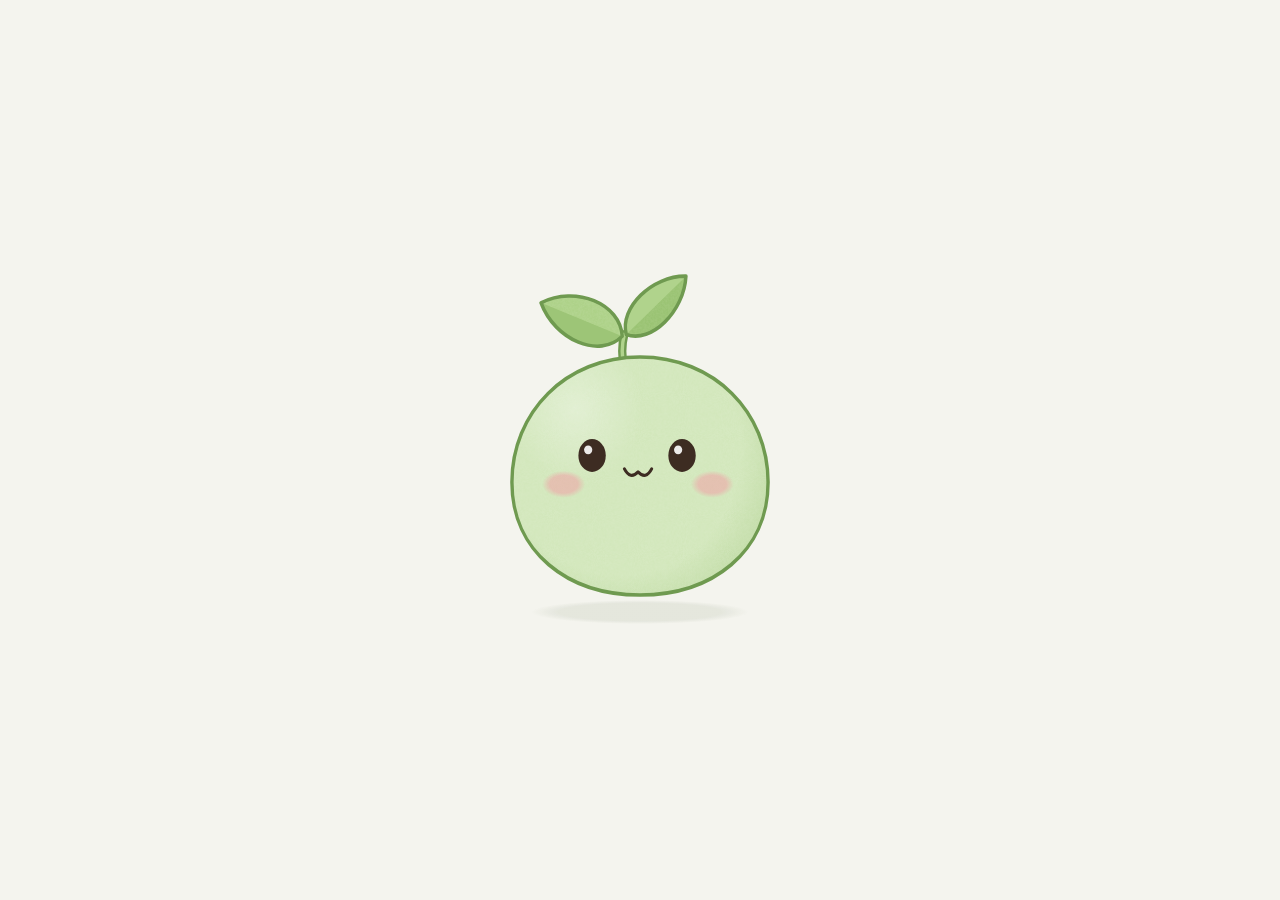
<file: frontend/sprout.html>
<!DOCTYPE html>
<html lang="zh-CN">
<head>
<meta charset="UTF-8">
<meta name="viewport" content="width=device-width, initial-scale=1.0">
<title>小芽团子</title>
<style>
  html, body { height: 100%; margin: 0; }
  body { display: grid; place-items: center; background: #f4f4ee; }
  canvas {
    width: min(80vmin, 512px);
    height: min(80vmin, 512px);
    touch-action: manipulation;
    -webkit-tap-highlight-color: transparent;
    border-radius: 16px;
  }
  canvas:focus { outline: none; }
  canvas:focus-visible { outline: 2px solid #9dc577; outline-offset: 4px; }
</style>
</head>
<body>
<canvas id="c" tabindex="0" role="button"
  aria-label="一个头顶小芽、会呼吸和眨眼的绿色团子，点击或按回车戳它一下"></canvas>
<script>
const canvas = document.getElementById('c');
const ctx = canvas.getContext('2d');
const SIZE = 512; // 逻辑坐标系，和原图 512×512 一致

// 哑光配色：低饱和、明度差小
const C = {
  line: '#6f9a50',
  body: '#d4e8be',
  bodyShade: '#c1dba6',
  leaf: '#b0d38c',
  leafShade: '#9dc577',
  eye: '#3d2c22',
  blush: '246,148,162',
  tongue: '#ee9aa6',
  ground: '90,110,70',
};

// 用户开启“减少动态效果”时降低幅度
const amp = matchMedia('(prefers-reduced-motion: reduce)').matches ? 0.3 : 1;

function resize() {
  const dpr = window.devicePixelRatio || 1;
  const rect = canvas.getBoundingClientRect();
  canvas.width = Math.round(rect.width * dpr);
  canvas.height = Math.round(rect.height * dpr);
}
window.addEventListener('resize', resize);
resize();

// 颗粒噪点：给表面一点纸感/磨砂感，只生成一次
const grain = (() => {
  const n = 160;
  const off = document.createElement('canvas');
  off.width = off.height = n;
  const octx = off.getContext('2d');
  const img = octx.createImageData(n, n);
  for (let i = 0; i < img.data.length; i += 4) {
    const v = 128 + (Math.random() - 0.5) * 90;
    img.data[i] = img.data[i + 1] = img.data[i + 2] = v;
    img.data[i + 3] = 255;
  }
  octx.putImageData(img, 0, 0);
  return ctx.createPattern(off, 'repeat');
})();

function applyGrain(pathFn, strength) {
  ctx.save();
  pathFn();
  ctx.clip();
  ctx.globalCompositeOperation = 'overlay';
  ctx.globalAlpha = strength;
  ctx.fillStyle = grain;
  ctx.fillRect(0, 0, SIZE, SIZE);
  ctx.restore();
}

// ---------- 绘制部件 ----------

// 团子身体：底部略宽的圆
function bodyPath() {
  ctx.beginPath();
  ctx.moveTo(256, 172);
  ctx.bezierCurveTo(332, 172, 387, 226, 387, 294);
  ctx.bezierCurveTo(387, 362, 330, 404, 256, 404);
  ctx.bezierCurveTo(182, 404, 125, 362, 125, 294);
  ctx.bezierCurveTo(125, 226, 180, 172, 256, 172);
  ctx.closePath();
}

function drawBody() {
  // 大面积平涂，只在右下边缘柔和压暗
  bodyPath();
  const g = ctx.createRadialGradient(236, 262, 0, 236, 262, 176);
  g.addColorStop(0, C.body);
  g.addColorStop(0.7, C.body);
  g.addColorStop(1, C.bodyShade);
  ctx.fillStyle = g;
  ctx.fill();

  // 左上一块很淡的柔光，不做镜面高光
  ctx.save();
  bodyPath();
  ctx.clip();
  const l = ctx.createRadialGradient(190, 222, 0, 190, 222, 70);
  l.addColorStop(0, 'rgba(255,255,255,0.32)');
  l.addColorStop(1, 'rgba(255,255,255,0)');
  ctx.fillStyle = l;
  ctx.fillRect(110, 160, 170, 140);
  ctx.restore();

  applyGrain(bodyPath, 0.14);

  bodyPath();
  ctx.lineWidth = 3.5;
  ctx.strokeStyle = C.line;
  ctx.stroke();
}

function drawStem() {
  ctx.beginPath();
  ctx.moveTo(240, 182);
  ctx.quadraticCurveTo(235, 166, 238, 150);
  ctx.lineCap = 'round';
  ctx.strokeStyle = C.line;
  ctx.lineWidth = 8.5;
  ctx.stroke();
  ctx.strokeStyle = C.leaf;
  ctx.lineWidth = 3.5;
  ctx.stroke();
}

// 叶片在局部坐标里画：叶柄在原点，叶尖在 (len, 0)
function leafPath(len, w) {
  ctx.beginPath();
  ctx.moveTo(0, 0);
  ctx.bezierCurveTo(len * 0.15, -w, len * 0.7, -w, len, 0);
  ctx.bezierCurveTo(len * 0.7, w, len * 0.15, w, 0, 0);
  ctx.closePath();
}

// shadeSide 决定哪一半用深色（±1），形成扁平风的双色叶片
function drawLeaf(bx, by, tx, ty, w, sway, shadeSide) {
  const len = Math.hypot(tx - bx, ty - by);
  ctx.save();
  ctx.translate(bx, by);
  ctx.rotate(Math.atan2(ty - by, tx - bx) + sway);

  leafPath(len, w);
  ctx.fillStyle = C.leaf;
  ctx.fill();

  ctx.save();
  leafPath(len, w);
  ctx.clip();
  ctx.fillStyle = C.leafShade;
  ctx.fillRect(0, shadeSide > 0 ? 0 : -w, len, w);
  ctx.restore();

  applyGrain(() => leafPath(len, w), 0.12);

  leafPath(len, w);
  ctx.lineWidth = 3.5;
  ctx.lineJoin = 'round';
  ctx.strokeStyle = C.line;
  ctx.stroke();
  ctx.restore();
}

// closed: 0 睁眼 → 1 闭眼
function drawEye(x, y, closed) {
  if (closed > 0.8) {
    ctx.beginPath();
    ctx.moveTo(x - 12, y + 3);
    ctx.quadraticCurveTo(x, y + 9, x + 12, y + 3);
    ctx.lineWidth = 3.5;
    ctx.lineCap = 'round';
    ctx.strokeStyle = C.eye;
    ctx.stroke();
    return;
  }
  ctx.save();
  ctx.translate(x, y + closed * 5); // 眼皮往下合
  ctx.scale(1, 1 - closed);
  ctx.fillStyle = C.eye;
  ctx.beginPath();
  ctx.ellipse(0, 0, 14, 16, 0, 0, Math.PI * 2);
  ctx.fill();
  // 只留一个小高光点
  ctx.fillStyle = 'rgba(255,255,255,0.9)';
  ctx.beginPath();
  ctx.arc(-4, -5.5, 4.2, 0, Math.PI * 2);
  ctx.fill();
  ctx.restore();
}

// 被戳时的开心眼 ^ ^
function drawHappyEye(x, y) {
  ctx.beginPath();
  ctx.moveTo(x - 12, y + 4);
  ctx.quadraticCurveTo(x, y - 14, x + 12, y + 4);
  ctx.lineWidth = 4;
  ctx.lineCap = 'round';
  ctx.strokeStyle = C.eye;
  ctx.stroke();
}

function drawMouth() {
  ctx.beginPath();
  ctx.moveTo(240, 281);
  ctx.quadraticCurveTo(246, 292, 254, 284);
  ctx.quadraticCurveTo(262, 292, 268, 281);
  ctx.lineWidth = 3;
  ctx.lineCap = 'round';
  ctx.lineJoin = 'round';
  ctx.strokeStyle = C.eye;
  ctx.stroke();
}

// 被戳时张开的小嘴
function openMouthPath() {
  ctx.beginPath();
  ctx.moveTo(243, 281);
  ctx.quadraticCurveTo(254, 279, 265, 281);
  ctx.quadraticCurveTo(264, 297, 254, 297);
  ctx.quadraticCurveTo(244, 297, 243, 281);
  ctx.closePath();
}

function drawOpenMouth() {
  openMouthPath();
  ctx.fillStyle = C.eye;
  ctx.fill();
  ctx.save();
  openMouthPath();
  ctx.clip();
  ctx.fillStyle = C.tongue;
  ctx.beginPath();
  ctx.ellipse(254, 297, 7, 5, 0, 0, Math.PI * 2);
  ctx.fill();
  ctx.restore();
}

// 平涂腮红，只把边缘羽化一点
function drawBlush(x, y, alpha) {
  ctx.save();
  ctx.translate(x, y);
  ctx.scale(1, 0.6);
  const g = ctx.createRadialGradient(0, 0, 0, 0, 0, 22);
  g.addColorStop(0, `rgba(${C.blush},${0.5 * alpha})`);
  g.addColorStop(0.65, `rgba(${C.blush},${0.5 * alpha})`);
  g.addColorStop(1, `rgba(${C.blush},0)`);
  ctx.fillStyle = g;
  ctx.beginPath();
  ctx.arc(0, 0, 22, 0, Math.PI * 2);
  ctx.fill();
  ctx.restore();
}

// k: 0 最低点 → 1 最高点，越高影子越小越淡；spread: 挤压时影子变宽
function drawShadow(k, spread) {
  const rx = 118 * (1 - 0.12 * k) * spread;
  ctx.save();
  ctx.translate(256, 418);
  ctx.scale(1, 12 / rx);
  const g = ctx.createRadialGradient(0, 0, 0, 0, 0, rx);
  const a = 0.13 - 0.05 * k;
  g.addColorStop(0, `rgba(${C.ground},${a})`);
  g.addColorStop(0.75, `rgba(${C.ground},${a})`);
  g.addColorStop(1, `rgba(${C.ground},0)`);
  ctx.fillStyle = g;
  ctx.beginPath();
  ctx.arc(0, 0, rx, 0, Math.PI * 2);
  ctx.fill();
  ctx.restore();
}

// 爱心路径：以 (0,0) 为中心，大约 2s 宽
function heartPath(s) {
  ctx.save();
  ctx.scale(s / 55, s / 55);
  ctx.translate(-75, -72);
  ctx.beginPath();
  ctx.moveTo(75, 40);
  ctx.bezierCurveTo(75, 37, 70, 25, 50, 25);
  ctx.bezierCurveTo(20, 25, 20, 62.5, 20, 62.5);
  ctx.bezierCurveTo(20, 80, 40, 102, 75, 120);
  ctx.bezierCurveTo(110, 102, 130, 80, 130, 62.5);
  ctx.bezierCurveTo(130, 62.5, 130, 25, 100, 25);
  ctx.bezierCurveTo(85, 25, 75, 37, 75, 40);
  ctx.closePath();
  ctx.restore();
}

// ---------- 眨眼调度 ----------
const BLINK = 0.2;       // 单次眨眼时长（秒）
let nextBlink = 1.5;
let blinkStart = -1;
let doubleBlink = false;

function blinkAmount(t) {
  if (blinkStart < 0 && t >= nextBlink) blinkStart = t;
  if (blinkStart < 0) return 0;

  const p = (t - blinkStart) / BLINK;
  if (p >= 1) {
    blinkStart = -1;
    if (doubleBlink) {
      doubleBlink = false;
      nextBlink = t + 0.12;
    } else {
      nextBlink = t + 2 + Math.random() * 3.5;
      doubleBlink = Math.random() < 0.25; // 偶尔连眨两下
    }
    return 0;
  }
  // 闭得快、睁得慢
  return p < 0.35 ? p / 0.35 : 1 - (p - 0.35) / 0.65;
}

// ---------- 静止时的小动作：往右上角看 ----------
const LOOK_IN = 0.45, LOOK_HOLD = 1.6, LOOK_OUT = 0.5;
let nextLook = 3.5;
let lookStart = -1;

const ease = (x) => x * x * (3 - 2 * x);

function lookAmount(t) {
  if (lookStart < 0 && t >= nextLook) lookStart = t;
  if (lookStart < 0) return 0;

  const p = t - lookStart;
  if (p < LOOK_IN) return ease(p / LOOK_IN);
  if (p < LOOK_IN + LOOK_HOLD) return 1;
  if (p < LOOK_IN + LOOK_HOLD + LOOK_OUT) {
    return ease(1 - (p - LOOK_IN - LOOK_HOLD) / LOOK_OUT);
  }
  lookStart = -1;
  nextLook = t + 5 + Math.random() * 4;
  // 视线收回后有一半概率眨一下眼，更自然
  if (blinkStart < 0 && Math.random() < 0.5) nextBlink = t + 0.1;
  return 0;
}

// ---------- 点击交互 ----------
const JOY_TIME = 1.0;   // 开心表情持续时长（秒）
const MAX_HEARTS = 30;

let squash = 0;         // >0 压扁，<0 拉长
let squashV = 0;
let pokeTime = -10;
let joyUntil = -10;
let joyLevel = 0;       // 0~1，用来平滑腮红变化
let floatY = 0;         // 当前浮动偏移，点击判定要跟着它走
const hearts = [];

// 阻尼弹簧：戳一下后果冻一样弹几下再停
function updateSquash(dt) {
  const K = 300, D = 12, steps = 2;
  const h = dt / steps;
  for (let i = 0; i < steps; i++) {
    squashV += (-K * squash - D * squashV) * h;
    squash += squashV * h;
  }
}

function spawnHearts() {
  const n = 3 + Math.floor(Math.random() * 3);
  for (let i = 0; i < n && hearts.length < MAX_HEARTS; i++) {
    // 从左右“肩膀”外侧生成，沿径向往外飘，避开头顶的小芽
    const side = i % 2 ? 1 : -1;
    const a = -Math.PI / 2 + side * (0.7 + Math.random() * 0.6);
    const r = 150;
    const speed = 70 + Math.random() * 50;
    hearts.push({
      x: 256 + Math.cos(a) * r,
      y: 300 + floatY + Math.sin(a) * r,
      vx: Math.cos(a) * speed,
      vy: Math.sin(a) * speed - 30,
      size: 8 + Math.random() * 5,
      rot: (Math.random() - 0.5) * 0.6,
      age: 0,
      life: 1.1 + Math.random() * 0.4,
    });
  }
}

function updateHearts(dt) {
  for (let i = hearts.length - 1; i >= 0; i--) {
    const h = hearts[i];
    h.age += dt;
    if (h.age >= h.life) { hearts.splice(i, 1); continue; }
    h.x += h.vx * dt;
    h.y += h.vy * dt;
    h.vx *= 1 - dt * 2;
    h.vy *= 1 - dt * 1.2;
  }
}

function drawHearts() {
  for (const h of hearts) {
    const pop = Math.min(1, h.age / 0.18);
    const scale = pop < 1 ? pop * (1.25 - 0.25 * pop) : 1; // 弹出时略微过冲
    const fade = Math.min(1, (h.life - h.age) / 0.4);
    ctx.save();
    ctx.translate(h.x, h.y);
    ctx.rotate(h.rot + Math.sin(h.age * 5) * 0.12);
    ctx.globalAlpha = 0.85 * fade;
    heartPath(h.size * scale);
    ctx.fillStyle = `rgb(${C.blush})`;
    ctx.fill();
    ctx.restore();
  }
}

function poke() {
  const t = now; // 和动画用同一个时钟，避免 since 为负导致抖动失控
  squashV = 9 * amp;
  pokeTime = t;
  joyUntil = t + JOY_TIME;
  spawnHearts();
  // 被戳时立刻收回视线，过一会儿再发呆
  lookStart = -1;
  nextLook = t + 4 + Math.random() * 3;
}

function toLogical(e) {
  const r = canvas.getBoundingClientRect();
  return {
    x: ((e.clientX - r.left) / r.width) * SIZE,
    y: ((e.clientY - r.top) / r.height) * SIZE,
  };
}

// 身体用椭圆近似，小芽用矩形近似
function hitTest({ x, y }) {
  y -= floatY;
  const dx = (x - 256) / 136, dy = (y - 288) / 120;
  if (dx * dx + dy * dy <= 1) return true;
  return x > 140 && x < 305 && y > 80 && y < 185;
}

canvas.addEventListener('pointerdown', (e) => {
  if (hitTest(toLogical(e))) poke();
});
canvas.addEventListener('pointermove', (e) => {
  canvas.style.cursor = hitTest(toLogical(e)) ? 'pointer' : 'default';
});
canvas.addEventListener('keydown', (e) => {
  if (e.key === 'Enter' || e.key === ' ') {
    e.preventDefault();
    poke();
  }
});

// ---------- 主循环 ----------
const PERIOD = 2.6; // 浮动周期（秒）
let lastT = null;
let now = 0;
let look = 0;           // 0 正视 → 1 看向右上角（平滑后）
let lookVel = 0;

function frame(ms) {
  const t = ms / 1000;
  const dt = lastT === null ? 0 : Math.min(t - lastT, 1 / 30); // 切回标签页时防止跳帧
  lastT = t;
  now = t;

  updateSquash(dt);
  updateHearts(dt);
  const joy = t < joyUntil;
  joyLevel += ((joy ? 1 : 0) - joyLevel) * Math.min(1, dt * 10);

  const prevLook = look;
  look += (lookAmount(t) - look) * Math.min(1, dt * 12);
  lookVel = dt > 0 ? (look - prevLook) / dt : 0;

  const s = canvas.width / SIZE;
  ctx.setTransform(1, 0, 0, 1, 0, 0);
  ctx.clearRect(0, 0, canvas.width, canvas.height);
  ctx.setTransform(s, 0, 0, s, 0, 0);

  const w = (Math.PI * 2) / PERIOD;
  const ph = Math.sin(t * w);           // -1 最低，1 最高
  floatY = -ph * 9 * amp;
  // 呼吸/挤压：略滞后于浮动，低处压扁、高处拉长；再叠加点击的弹簧形变
  const breath = Math.sin(t * w - 0.5);
  const sx = 1 - breath * 0.03 * amp + squash * 0.16;
  // 看右上角时身体微微抬高
  const sy = 1 + breath * 0.035 * amp - squash * 0.16 + look * 0.015;

  drawShadow((ph + 1) / 2, 1 + squash * 0.12);

  ctx.save();
  // 以身体底部为锚点缩放，挤压时像压在地上；看右上角时整体往右倾
  ctx.translate(256, 404 + floatY);
  ctx.rotate(look * 0.045 * amp);
  ctx.scale(sx, sy);
  ctx.translate(-256, -404);

  // 小芽整体摆动（比身体更滞后，带出跟随感），被戳后额外抖几下，
  // 转头时往反方向甩一下
  const since = t - pokeTime;
  const wiggle = since < 1.5 ? Math.exp(-since * 4) * Math.sin(since * 22) * 0.22 : 0;
  const lag = Math.max(-0.12, Math.min(0.12, -lookVel * 0.05));
  const sway = (Math.sin(t * w - 1.2) * 0.07 + wiggle + lag) * amp;
  ctx.save();
  ctx.translate(240, 178);
  ctx.rotate(sway);
  ctx.translate(-240, -178);
  drawStem();
  drawLeaf(236, 152, 150, 128, 29, (Math.sin(t * 2.1) * 0.05 - wiggle * 0.6) * amp, -1);
  drawLeaf(240, 150, 298, 90, 24, (Math.sin(t * 2.1 + 1) * 0.06 + wiggle * 0.6) * amp, 1);
  ctx.restore();

  drawBody();

  // 五官往右上角偏：眼睛移得最多，嘴和腮红少一些，像微微转头
  const lx = look * 10, ly = -look * 7;
  const blushAlpha = (0.9 + 0.1 * Math.sin(t * w)) * (1 + 0.6 * joyLevel);
  drawBlush(178 + lx * 0.6, 296 + ly * 0.6, blushAlpha);
  drawBlush(330 + lx * 0.6, 296 + ly * 0.6, blushAlpha);

  const b = blinkAmount(t); // 开心时也照常推进眨眼调度
  if (joy) {
    drawHappyEye(207 + lx, 268 + ly);
    drawHappyEye(299 + lx, 268 + ly);
  } else {
    drawEye(207 + lx, 268 + ly, b);
    drawEye(299 + lx, 268 + ly, b);
  }
  ctx.save();
  ctx.translate(lx * 0.75, ly * 0.75);
  if (joy) drawOpenMouth(); else drawMouth();
  ctx.restore();
  ctx.restore();

  drawHearts();

  requestAnimationFrame(frame);
}
requestAnimationFrame(frame);
</script>
</body>
</html>
</file>
